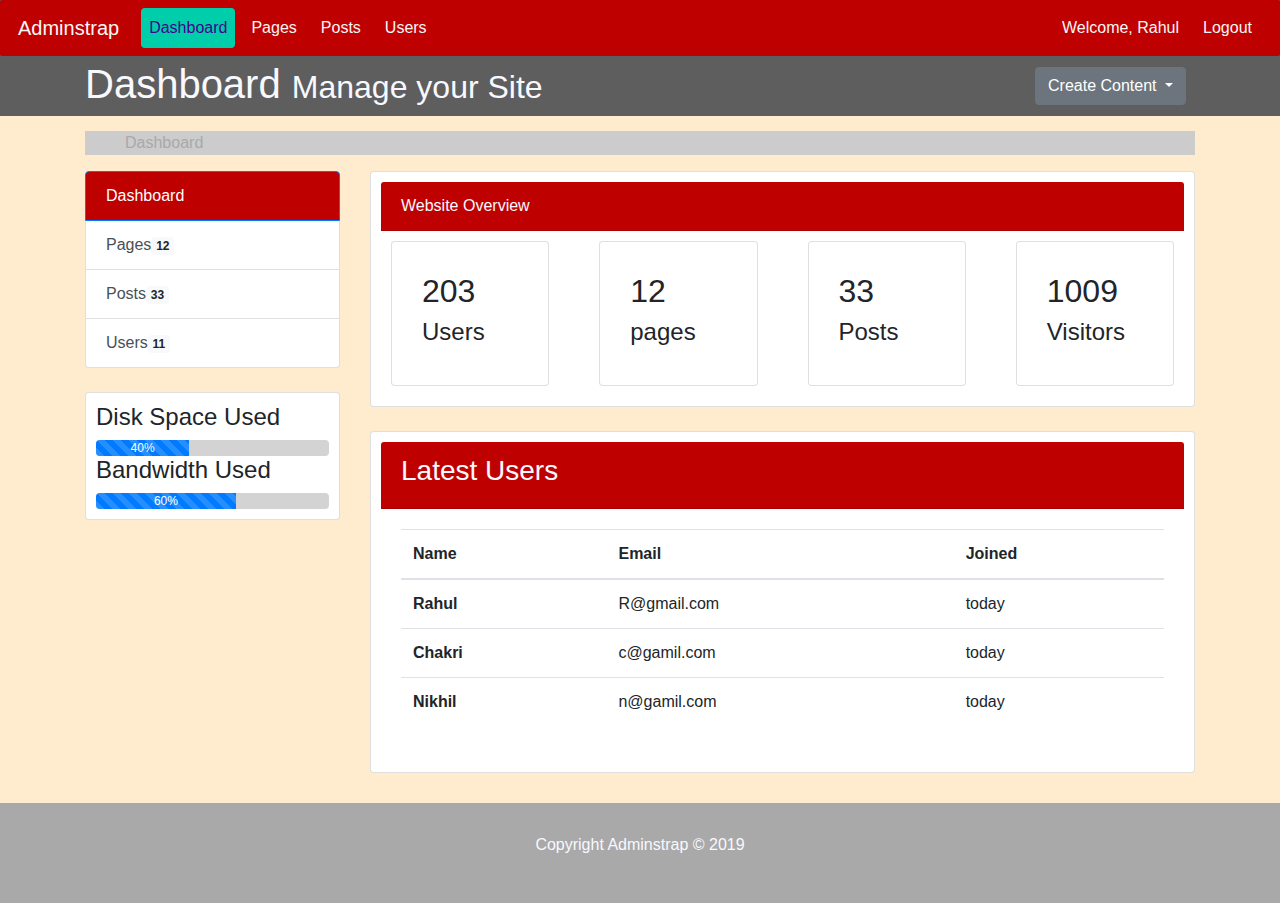
<file: index.html>
<!DOCTYPE html>
<html lang="en">
  <head>
    <meta charset="utf-8" />
    <meta
      name="viewport"
      content="width=device-width, initial-scale=1, shrink-to-fit=no"
    />
    <title>Admin Area | Dashboard</title>

    <style>
      .bd-placeholder-img {
        font-size: 1.125rem;
        text-anchor: middle;
        -webkit-user-select: none;
        -moz-user-select: none;
        -ms-user-select: none;
        user-select: none;
      }

      @media (min-width: 768px) {
        .bd-placeholder-img-lg {
          font-size: 3.5rem;
        }
      }
    </style>
    <!-- Custom styles for this template -->
    <link
      rel="stylesheet"
      href="https://use.fontawesome.com/releases/v5.7.0/css/all.css"
      integrity="sha384-lZN37f5QGtY3VHgisS14W3ExzMWZxybE1SJSEsQp9S+oqd12jhcu+A56Ebc1zFSJ"
      crossorigin="anonymous"
    />
    <link href="css/bootstrap.min.css" rel="stylesheet" />
    <link rel="stylesheet" href="css/style.css" />
    <script src="https://cdn.ckeditor.com/4.13.0/standard/ckeditor.js"></script>
  </head>
  <body>
    <nav class="navbar navbar-expand-md navbar-dark bg-dark fixed-top">
      <a class="navbar-brand" href="#">Adminstrap</a>
      <button
        class="navbar-toggler"
        type="button"
        data-toggle="collapse"
        data-target="#navbarsExampleDefault"
        aria-controls="navbarsExampleDefault"
        aria-expanded="false"
        aria-label="Toggle navigation"
      >
        <span class="navbar-toggler-icon"></span>
      </button>

      <div class="collapse navbar-collapse" id="navbarsExampleDefault">
        <ul class="navbar-nav mr-auto">
          <li class="nav-item active">
            <a class="nav-link" href="index.html"
              >Dashboard <span class="sr-only">(current)</span></a
            >
          </li>
          <li class="nav-item">
            <a class="nav-link" href="pages.html">Pages</a>
          </li>
          <li class="nav-item">
            <a class="nav-link" href="posts.html">Posts</a>
          </li>
          <li class="nav-item">
            <a class="nav-link" href="users.html">Users</a>
          </li>
        </ul>
        <ul class="nav navbar-nav navbar-right">
          <li class="nav-item">
            <a class="nav-link" href="index.html">Welcome, Rahul </a>
          </li>

          <li class="nav-item">
            <a class="nav-link" href="login.html">Logout</a>
          </li>
        </ul>
      </div>
    </nav>

    <header id="header">
      <div class="container">
        <div class="row">
          <div class="col-md-10">
            <h1>
              <span class="fas fa-clipboard" aria-hidden="true"></span>
              Dashboard <small>Manage your Site</small>
            </h1>
          </div>
          <div class="col-md-2">
            <div class="dropdown create">
              <button
                class="btn btn-secondary dropdown-toggle"
                type="button"
                id="dropdownMenuButton"
                data-toggle="dropdown"
                aria-haspopup="true"
                aria-expanded="false"
              >
                Create Content
              </button>
              <div class="dropdown-menu" aria-labelledby="dropdownMenuButton">
                <a
                  class="dropdown-item"
                  type="button"
                  data-toggle="modal"
                  data-target="#addPage"
                  >Add page</a
                >
                <a class="dropdown-item" href="#">Add post</a>
                <a class="dropdown-item" href="#">Add user</a>
              </div>
            </div>
          </div>
        </div>
      </div>
    </header>

    <section id="breadcrump">
      <div class="container">
        <ol class="breadcrump">
          <li class="active">Dashboard</li>
        </ol>
      </div>
    </section>

    <section id="main">
      <div class="container">
        <div class="row">
          <div class="col-md-3">
            <div class="list-group">
              <a
                href="index.html"
                class="list-group-item list-group-item-action active main"
                ><span class="fas fa-clipboard" aria-hidden="true"></span>
                Dashboard
              </a>
              <a href="#" class="list-group-item list-group-item-action"
                ><span class="fas fa-file" aria-hidden="true"></span> Pages<span
                  class="badge badge-light"
                  >12</span
                ></a
              >
              <a href="#" class="list-group-item list-group-item-action">
                <i class="fas fa-pen" aria-hidden="true"></i> Posts<span
                  class="badge badge-light"
                  >33</span
                ></a
              >
              <a href="#" class="list-group-item list-group-item-action"
                ><span class="fas fa-user" aria-hidden="true"></span> Users<span
                  class="badge badge-light"
                  >11</span
                ></a
              >
            </div>
            <br />
            <div class="card">
              <h4>Disk Space Used</h4>
              <div class="progress">
                <div
                  class="progress-bar progress-bar-striped progress-bar-animated"
                  role="progressbar"
                  style="width: 40%;"
                  aria-valuenow="40"
                  aria-valuemin="0"
                  aria-valuemax="100"
                >
                  40%
                </div>
              </div>
              <h4>Bandwidth Used</h4>
              <div class="progress">
                <div
                  class="progress-bar progress-bar-striped progress-bar-animated"
                  role="progressbar"
                  style="width: 60%;"
                  aria-valuenow="60"
                  aria-valuemin="0"
                  aria-valuemax="100"
                >
                  60%
                </div>
              </div>
            </div>
          </div>

          <!-- Website Overview-->
          <div class="col-md-9">
            <div class="card">
              <div class="card-header main-color-bg">Website Overview</div>
              <div class="row">
                <div class="col-md-3">
                  <div class="card dash-box">
                    <div class="card-body">
                      <h2>
                        <span class="fas fa-user" aria-hidden="true">203</span>
                      </h2>
                      <h4>Users</h4>
                    </div>
                  </div>
                </div>
                <div class="col-md-3">
                  <div class="card dash-box">
                    <div class="card-body">
                      <h2>
                        <span class="fas fa-file" aria-hidden="true">12</span>
                      </h2>
                      <h4>pages</h4>
                    </div>
                  </div>
                </div>
                <div class="col-md-3">
                  <div class="card dash-box">
                    <div class="card-body">
                      <h2>
                        <span class="fas fa-pen" aria-hidden="true">33</span>
                      </h2>
                      <h4>Posts</h4>
                    </div>
                  </div>
                </div>
                <div class="col-md-3">
                  <div class="card dash-box">
                    <div class="card-body">
                      <h2>
                        <span class="fas fa-link" aria-hidden="true">1009</span>
                      </h2>
                      <h4>Visitors</h4>
                    </div>
                  </div>
                </div>
              </div>
            </div>
            <br />
            <div class="card">
              <div class="card-header">
                <h3>Latest Users</h3>
              </div>
              <div class="card-body">
                <table class="table table-stripe table-hover">
                  <thead>
                    <tr>
                      <th scope="col">Name</th>
                      <th scope="col">Email</th>
                      <th scope="col">Joined</th>
                    </tr>
                  </thead>
                  <tbody>
                    <tr>
                      <th scope="row">Rahul</th>
                      <td>R@gmail.com</td>
                      <td>today</td>
                    </tr>
                    <tr>
                      <th scope="row">Chakri</th>
                      <td>c@gamil.com</td>
                      <td>today</td>
                    </tr>
                    <tr>
                      <th scope="row">Nikhil</th>
                      <td>n@gamil.com</td>
                      <td>today</td>
                    </tr>
                  </tbody>
                </table>
              </div>
            </div>
            <!-- Website overview -->
          </div>
        </div>
      </div>
    </section>
    <footer id="main-footer">
      <p>Copyright Adminstrap &copy; 2019</p>
    </footer>
    <!--MOdals-->

    <!--Add pages-->
    <div
      class="modal fade"
      id="addPage"
      tabindex="-1"
      role="dialog"
      aria-labelledby="MyModalLabel"
      aria-hidden="true"
    >
      <div class="modal-dialog" role="document">
        <div class="modal-content">
          <form>
            <div class="modal-header">
              <h5 class="modal-title" id="MyModalLabel">Add Page</h5>
              <button
                type="button"
                class="close"
                data-dismiss="modal"
                aria-label="Close"
              >
                <span aria-hidden="true">&times;</span>
              </button>
            </div>
            <div class="modal-body">
              <div class="form-group">
                <label>Page Title</label>
                <input
                  type="text"
                  class="form-control"
                  placeholder="Page Title"
                />
              </div>
              <div class="form-group">
                <label>Page Body</label>
                <textarea
                  name="editor1"
                  class="form-control"
                  placeholder="Page Body"
                ></textarea>
              </div>
              <div class="checkbox">
                <label> <input type="checkbox" /> Published </label>
              </div>
              <div class="form-group">
                <label>Meta tags</label>
                <input
                  type="text"
                  class="form-control"
                  placeholder="Add Some Tags..."
                />
              </div>
              <div class="form-group">
                <label>Meta description</label>
                <input
                  type="text"
                  class="form-control"
                  placeholder="Add Meta
                Description..."
                />
              </div>
            </div>
            <div class="modal-footer">
              <button
                type="button"
                class="btn btn-secondary"
                data-dismiss="modal"
              >
                Close
              </button>
              <button type="submit" class="btn btn-primary">
                Save changes
              </button>
            </div>
          </form>
        </div>
      </div>
    </div>

    <!-- /.container -->
    <script
      src="https://code.jquery.com/jquery-3.3.1.slim.min.js"
      integrity="sha384-q8i/X+965DzO0rT7abK41JStQIAqVgRVzpbzo5smXKp4YfRvH+8abtTE1Pi6jizo"
      crossorigin="anonymous"
    ></script>
    <script src="js/popper.min.js"></script>
    <script src="js/bootstrap.min.js"></script>
    <script>
      CKEDITOR.replace("editor1");
    </script>
  </body>
</html>
</file>
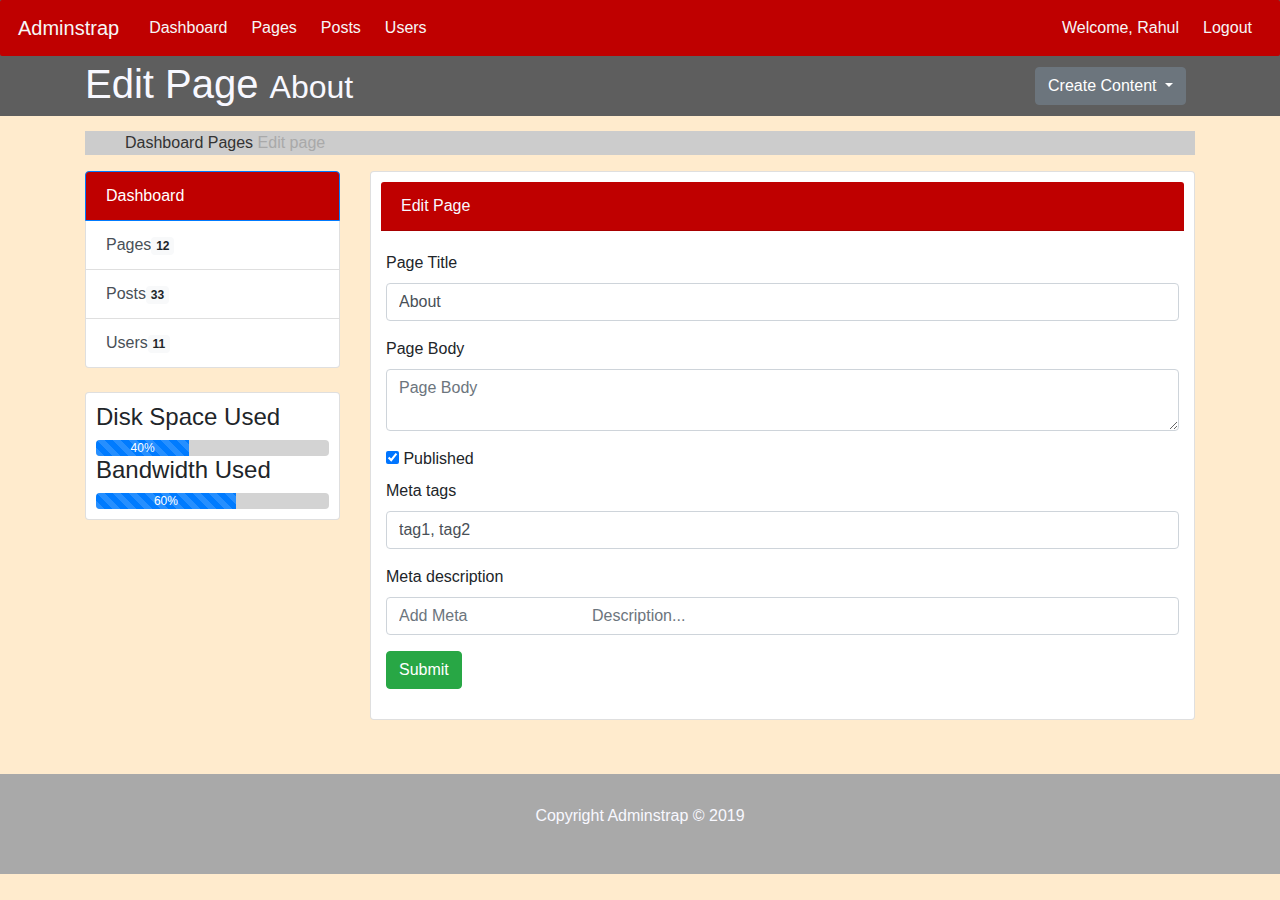
<file: edit.html>
<!DOCTYPE html>
<html lang="en">
  <head>
    <meta charset="utf-8" />
    <meta
      name="viewport"
      content="width=device-width, initial-scale=1, shrink-to-fit=no"
    />
    <title>Admin Area | Edit Page</title>

    <style>
      .bd-placeholder-img {
        font-size: 1.125rem;
        text-anchor: middle;
        -webkit-user-select: none;
        -moz-user-select: none;
        -ms-user-select: none;
        user-select: none;
      }

      @media (min-width: 768px) {
        .bd-placeholder-img-lg {
          font-size: 3.5rem;
        }
      }
    </style>
    <!-- Custom styles for this template -->
    <link
      rel="stylesheet"
      href="https://use.fontawesome.com/releases/v5.7.0/css/all.css"
      integrity="sha384-lZN37f5QGtY3VHgisS14W3ExzMWZxybE1SJSEsQp9S+oqd12jhcu+A56Ebc1zFSJ"
      crossorigin="anonymous"
    />
    <link href="css/bootstrap.min.css" rel="stylesheet" />
    <link rel="stylesheet" href="css/style.css" />
    <script src="https://cdn.ckeditor.com/4.13.0/standard/ckeditor.js"></script>
  </head>
  <body>
    <nav class="navbar navbar-expand-md navbar-dark bg-dark fixed-top">
      <a class="navbar-brand" href="#">Adminstrap</a>
      <button
        class="navbar-toggler"
        type="button"
        data-toggle="collapse"
        data-target="#navbarsExampleDefault"
        aria-controls="navbarsExampleDefault"
        aria-expanded="false"
        aria-label="Toggle navigation"
      >
        <span class="navbar-toggler-icon"></span>
      </button>

      <div class="collapse navbar-collapse" id="navbarsExampleDefault">
        <ul class="navbar-nav mr-auto">
          <li class="nav-item">
            <a class="nav-link" href="index.html"
              >Dashboard <span class="sr-only">(current)</span></a
            >
          </li>
          <li class="nav-item">
            <a class="nav-link" href="pages.html">Pages</a>
          </li>
          <li class="nav-item">
            <a class="nav-link" href="posts.html">Posts</a>
          </li>
          <li class="nav-item">
            <a class="nav-link" href="users.html">Users</a>
          </li>
        </ul>
        <ul class="nav navbar-nav navbar-right">
          <li class="nav-item">
            <a class="nav-link" href="index.html">Welcome, Rahul </a>
          </li>

          <li class="nav-item">
            <a class="nav-link" href="login.html">Logout</a>
          </li>
        </ul>
      </div>
    </nav>

    <header id="header">
      <div class="container">
        <div class="row">
          <div class="col-md-10">
            <h1>
              <span class="fas fa-clipboard" aria-hidden="true"></span>
              Edit Page <small>About</small>
            </h1>
          </div>
          <div class="col-md-2">
            <div class="dropdown create">
              <button
                class="btn btn-secondary dropdown-toggle"
                type="button"
                id="dropdownMenuButton"
                data-toggle="dropdown"
                aria-haspopup="true"
                aria-expanded="false"
              >
                Create Content
              </button>
              <div class="dropdown-menu" aria-labelledby="dropdownMenuButton">
                <a
                  class="dropdown-item"
                  type="button"
                  data-toggle="modal"
                  data-target="#addPage"
                  >Add page</a
                >
                <a class="dropdown-item" href="#">Add post</a>
                <a class="dropdown-item" href="#">Add user</a>
              </div>
            </div>
          </div>
        </div>
      </div>
    </header>

    <section id="breadcrump">
      <div class="container">
        <ol class="breadcrump">
          <li><a href="index.html">Dashboard</a></li>
          <li><a href="pages.html">Pages</a></li>
          <li class="active">Edit page</li>
        </ol>
      </div>
    </section>

    <section id="main">
      <div class="container">
        <div class="row">
          <div class="col-md-3">
            <div class="list-group">
              <a
                href="index.html"
                class="list-group-item list-group-item-action active main"
                ><span class="fas fa-clipboard" aria-hidden="true"></span>
                Dashboard
              </a>
              <a href="#" class="list-group-item list-group-item-action"
                ><span class="fas fa-file" aria-hidden="true"></span> Pages<span
                  class="badge badge-light"
                  >12</span
                ></a
              >
              <a href="#" class="list-group-item list-group-item-action">
                <i class="fas fa-pen" aria-hidden="true"></i> Posts<span
                  class="badge badge-light"
                  >33</span
                ></a
              >
              <a href="#" class="list-group-item list-group-item-action"
                ><span class="fas fa-user" aria-hidden="true"></span> Users<span
                  class="badge badge-light"
                  >11</span
                ></a
              >
            </div>
            <br />
            <div class="card">
              <h4>Disk Space Used</h4>
              <div class="progress">
                <div
                  class="progress-bar progress-bar-striped progress-bar-animated"
                  role="progressbar"
                  style="width: 40%;"
                  aria-valuenow="40"
                  aria-valuemin="0"
                  aria-valuemax="100"
                >
                  40%
                </div>
              </div>
              <h4>Bandwidth Used</h4>
              <div class="progress">
                <div
                  class="progress-bar progress-bar-striped progress-bar-animated"
                  role="progressbar"
                  style="width: 60%;"
                  aria-valuenow="60"
                  aria-valuemin="0"
                  aria-valuemax="100"
                >
                  60%
                </div>
              </div>
            </div>
          </div>

          <!-- Website Overview-->
          <div class="col-md-9">
            <div class="card">
              <div class="card-header main-color-bg">Edit Page</div>
              <div class="row">
                <div class="card-body">
                  <form>
                    <div class="form-group">
                      <label>Page Title</label>
                      <input
                        type="text"
                        class="form-control"
                        placeholder="Page Title"
                        value="About"
                      />
                    </div>
                    <div class="form-group">
                      <label>Page Body</label>
                      <textarea
                        name="editor1"
                        class="form-control"
                        placeholder="Page Body"
                      ></textarea>
                    </div>
                    <div class="checkbox">
                      <label>
                        <input type="checkbox" checked /> Published
                      </label>
                    </div>
                    <div class="form-group">
                      <label>Meta tags</label>
                      <input
                        type="text"
                        class="form-control"
                        placeholder="Add Some Tags..."
                        value="tag1, tag2"
                      />
                    </div>
                    <div class="form-group">
                      <label>Meta description</label>
                      <input
                        type="text"
                        class="form-control"
                        placeholder="Add Meta
                            Description..."
                        value=""
                      />
                    </div>
                    <input
                      type="submit"
                      class="btn btn-success"
                      value="Submit"
                    />
                  </form>
                </div>
              </div>
            </div>

            <br />
            <!-- Website overview -->
          </div>
        </div>
      </div>
    </section>
    <footer id="main-footer">
      <p>Copyright Adminstrap &copy; 2019</p>
    </footer>
    <!--MOdals-->

    <!--Add pages-->
    <div
      class="modal fade"
      id="addPage"
      tabindex="-1"
      role="dialog"
      aria-labelledby="MyModalLabel"
      aria-hidden="true"
    >
      <div class="modal-dialog" role="document">
        <div class="modal-content">
          <form>
            <div class="modal-header">
              <h5 class="modal-title" id="MyModalLabel">Add Page</h5>
              <button
                type="button"
                class="close"
                data-dismiss="modal"
                aria-label="Close"
              >
                <span aria-hidden="true">&times;</span>
              </button>
            </div>
            <div class="modal-body">
              <div class="form-group">
                <label>Page Title></label>
                <input
                  type="text"
                  class="form-control"
                  placeholder="Page Title"
                />
              </div>
              <div class="form-group">
                <label>Page Body</label>
                <textarea
                  name="editor1"
                  class="form-control"
                  placeholder="Page Body"
                ></textarea>
              </div>
              <div class="checkbox">
                <label> <input type="checkbox" /> Published </label>
              </div>
              <div class="form-group">
                <label>Meta tags</label>
                <input
                  type="text"
                  class="form-control"
                  placeholder="Add Some Tags..."
                />
              </div>
              <div class="form-group">
                <label>Meta description</label>
                <input
                  type="text"
                  class="form-control"
                  placeholder="Add Meta
                Description..."
                />
              </div>
            </div>
            <div class="modal-footer">
              <button
                type="button"
                class="btn btn-secondary"
                data-dismiss="modal"
              >
                Close
              </button>
              <button type="submit" class="btn btn-primary">
                Save changes
              </button>
            </div>
          </form>
        </div>
      </div>
    </div>

    <!-- /.container -->
    <script
      src="https://code.jquery.com/jquery-3.3.1.slim.min.js"
      integrity="sha384-q8i/X+965DzO0rT7abK41JStQIAqVgRVzpbzo5smXKp4YfRvH+8abtTE1Pi6jizo"
      crossorigin="anonymous"
    ></script>
    <script src="js/popper.min.js"></script>
    <script src="js/bootstrap.min.js"></script>
    <script>
      CKEDITOR.replace("editor1");
    </script>
  </body>
</html>
</file>
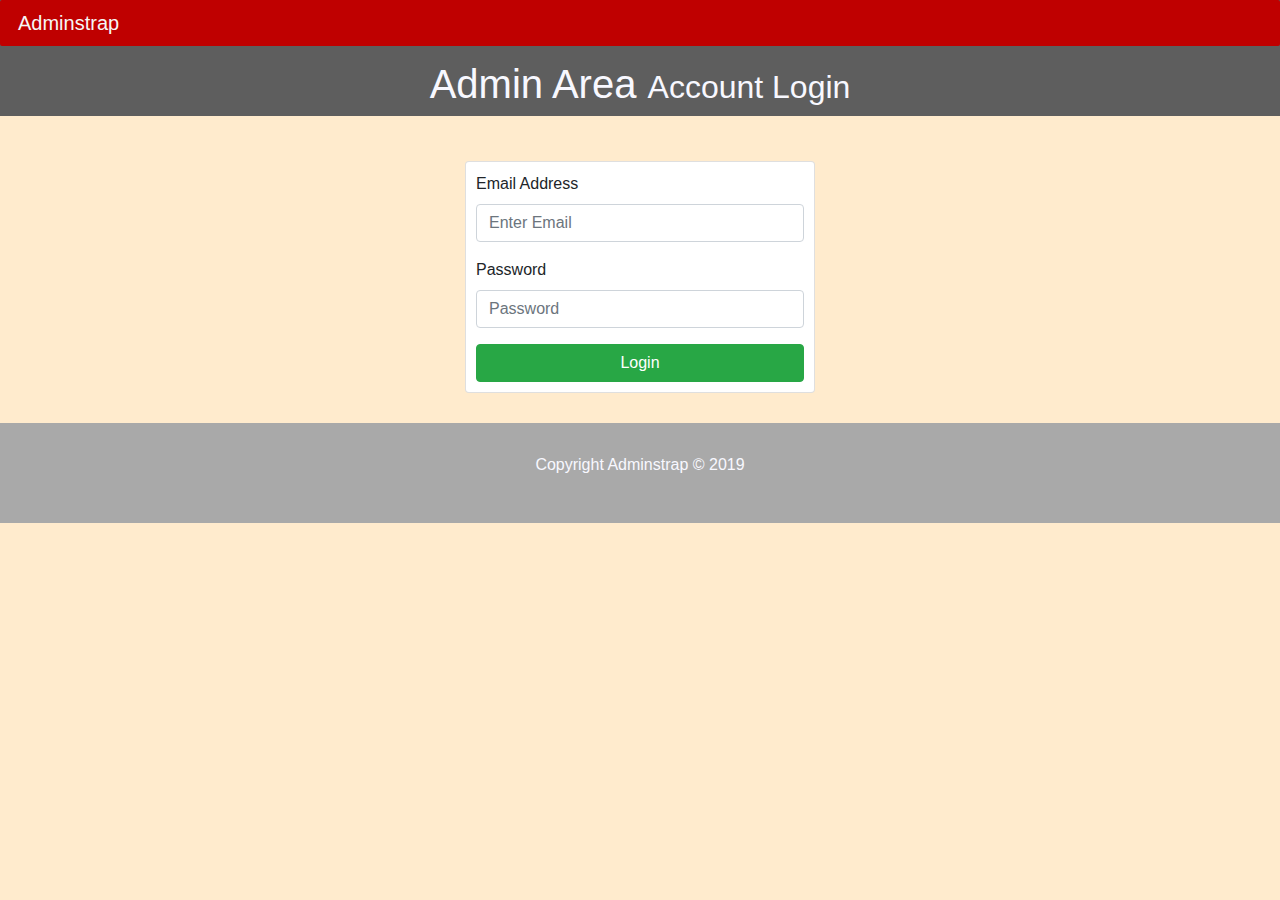
<file: login.html>
<!DOCTYPE html>
<html lang="en">
  <head>
    <meta charset="utf-8" />
    <meta
      name="viewport"
      content="width=device-width, initial-scale=1, shrink-to-fit=no"
    />
    <title>Admin Area | Account Login</title>

    <style>
      .bd-placeholder-img {
        font-size: 1.125rem;
        text-anchor: middle;
        -webkit-user-select: none;
        -moz-user-select: none;
        -ms-user-select: none;
        user-select: none;
      }

      @media (min-width: 768px) {
        .bd-placeholder-img-lg {
          font-size: 3.5rem;
        }
      }
    </style>
    <!-- Custom styles for this template -->
    <link
      rel="stylesheet"
      href="https://use.fontawesome.com/releases/v5.7.0/css/all.css"
      integrity="sha384-lZN37f5QGtY3VHgisS14W3ExzMWZxybE1SJSEsQp9S+oqd12jhcu+A56Ebc1zFSJ"
      crossorigin="anonymous"
    />
    <link href="css/bootstrap.min.css" rel="stylesheet" />
    <link rel="stylesheet" href="css/style.css" />
    <script src="https://cdn.ckeditor.com/4.13.0/standard/ckeditor.js"></script>
  </head>
  <body>
    <nav class="navbar navbar-expand-md navbar-dark bg-dark fixed-top">
      <a class="navbar-brand" href="#">Adminstrap</a>
      <button
        class="navbar-toggler"
        type="button"
        data-toggle="collapse"
        data-target="#navbarsExampleDefault"
        aria-controls="navbarsExampleDefault"
        aria-expanded="false"
        aria-label="Toggle navigation"
      >
        <span class="navbar-toggler-icon"></span>
      </button>

      <div class="collapse navbar-collapse" id="navbarsExampleDefault"></div>
    </nav>

    <header id="header">
      <div class="container">
        <div class="row">
          <div class="col-md-12">
            <h1 class="text-center">Admin Area <small>Account Login</small></h1>
          </div>
        </div>
      </div>
    </header>

    <section id="main">
      <div class="container">
        <div class="row">
          <div class="col-md-4 offset-md-4">
            <form id="login" action="index.html" class="card">
              <div class="form-group">
                <label>Email Address</label>
                <input
                  type="email"
                  class="form-control"
                  placeholder="Enter Email"
                />
              </div>
              <div class="form-group">
                <label>Password</label>
                <input
                  type="password"
                  class="form-control"
                  placeholder="Password"
                />
              </div>
              <button type="submit" class="btn btn-success btn-block">
                Login
              </button>
            </form>
          </div>
        </div>
      </div>
    </section>

    <footer id="main-footer">
      <p>Copyright Adminstrap &copy; 2019</p>
    </footer>
    <!--MOdals-->

    <!--Add pages-->
    <div
      class="modal fade"
      id="addPage"
      tabindex="-1"
      role="dialog"
      aria-labelledby="MyModalLabel"
      aria-hidden="true"
    >
      <div class="modal-dialog" role="document">
        <div class="modal-content">
          <form>
            <div class="modal-header">
              <h5 class="modal-title" id="MyModalLabel">Add Page</h5>
              <button
                type="button"
                class="close"
                data-dismiss="modal"
                aria-label="Close"
              >
                <span aria-hidden="true">&times;</span>
              </button>
            </div>
            <div class="modal-body">
              <div class="form-group">
                <label>Page Title</label>
                <input
                  type="text"
                  class="form-control"
                  placeholder="Page Title"
                />
              </div>
              <div class="form-group">
                <label>Page Body</label>
                <textarea
                  name="editor1"
                  class="form-control"
                  placeholder="Page Body"
                ></textarea>
              </div>
              <div class="checkbox">
                <label> <input type="checkbox" /> Published </label>
              </div>
              <div class="form-group">
                <label>Meta tags</label>
                <input
                  type="text"
                  class="form-control"
                  placeholder="Add Some Tags..."
                />
              </div>
              <div class="form-group">
                <label>Meta description</label>
                <input
                  type="text"
                  class="form-control"
                  placeholder="Add Meta
                Description..."
                />
              </div>
            </div>
            <div class="modal-footer">
              <button
                type="button"
                class="btn btn-secondary"
                data-dismiss="modal"
              >
                Close
              </button>
              <button type="submit" class="btn btn-primary">
                Save changes
              </button>
            </div>
          </form>
        </div>
      </div>
    </div>

    <!-- /.container -->
    <script
      src="https://code.jquery.com/jquery-3.3.1.slim.min.js"
      integrity="sha384-q8i/X+965DzO0rT7abK41JStQIAqVgRVzpbzo5smXKp4YfRvH+8abtTE1Pi6jizo"
      crossorigin="anonymous"
    ></script>
    <script src="js/popper.min.js"></script>
    <script src="js/bootstrap.min.js"></script>
    <script>
      CKEDITOR.replace("editor1");
    </script>
  </body>
</html>
</file>
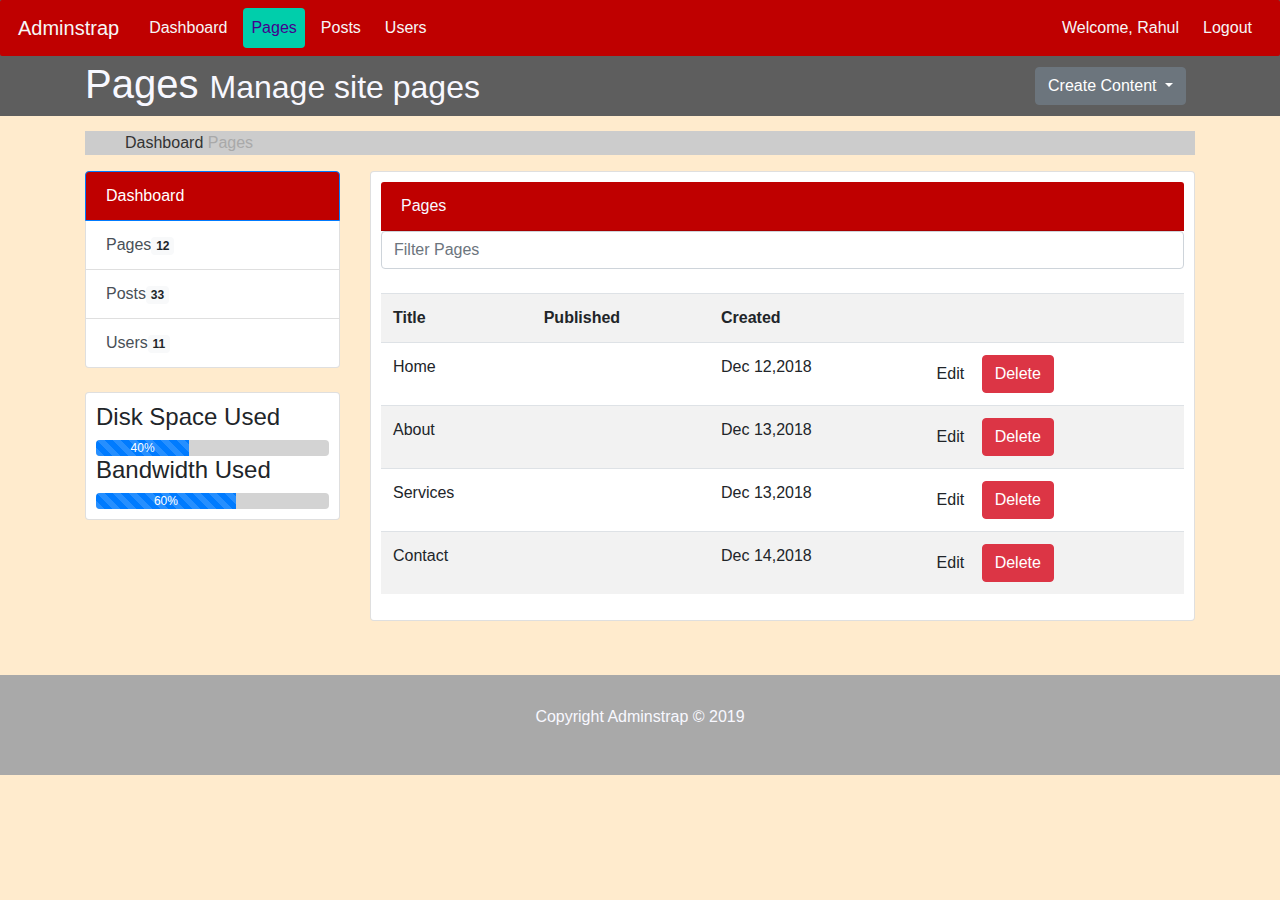
<file: pages.html>
<!DOCTYPE html>
<html lang="en">
  <head>
    <meta charset="utf-8" />
    <meta
      name="viewport"
      content="width=device-width, initial-scale=1, shrink-to-fit=no"
    />
    <title>Admin Area | Pages</title>

    <style>
      .bd-placeholder-img {
        font-size: 1.125rem;
        text-anchor: middle;
        -webkit-user-select: none;
        -moz-user-select: none;
        -ms-user-select: none;
        user-select: none;
      }

      @media (min-width: 768px) {
        .bd-placeholder-img-lg {
          font-size: 3.5rem;
        }
      }
    </style>
    <!-- Custom styles for this template -->
    <link
      rel="stylesheet"
      href="https://use.fontawesome.com/releases/v5.7.0/css/all.css"
      integrity="sha384-lZN37f5QGtY3VHgisS14W3ExzMWZxybE1SJSEsQp9S+oqd12jhcu+A56Ebc1zFSJ"
      crossorigin="anonymous"
    />
    <link href="css/bootstrap.min.css" rel="stylesheet" />
    <link rel="stylesheet" href="css/style.css" />
    <script src="https://cdn.ckeditor.com/4.13.0/standard/ckeditor.js"></script>
  </head>
  <body>
    <nav class="navbar navbar-expand-md navbar-dark bg-dark fixed-top">
      <a class="navbar-brand" href="#">Adminstrap</a>
      <button
        class="navbar-toggler"
        type="button"
        data-toggle="collapse"
        data-target="#navbarsExampleDefault"
        aria-controls="navbarsExampleDefault"
        aria-expanded="false"
        aria-label="Toggle navigation"
      >
        <span class="navbar-toggler-icon"></span>
      </button>

      <div class="collapse navbar-collapse" id="navbarsExampleDefault">
        <ul class="navbar-nav mr-auto">
          <li class="nav-item">
            <a class="nav-link" href="index.html"
              >Dashboard <span class="sr-only">(current)</span></a
            >
          </li>
          <li class="nav-item active">
            <a class="nav-link" href="pages.html">Pages</a>
          </li>
          <li class="nav-item">
            <a class="nav-link" href="posts.html">Posts</a>
          </li>
          <li class="nav-item">
            <a class="nav-link" href="users.html">Users</a>
          </li>
        </ul>
        <ul class="nav navbar-nav navbar-right">
          <li class="nav-item">
            <a class="nav-link" href="index.html">Welcome, Rahul </a>
          </li>

          <li class="nav-item">
            <a class="nav-link" href="login.html">Logout</a>
          </li>
        </ul>
      </div>
    </nav>

    <header id="header">
      <div class="container">
        <div class="row">
          <div class="col-md-10">
            <h1>
              <span class="fas fa-clipboard" aria-hidden="true"></span>
              Pages <small>Manage site pages</small>
            </h1>
          </div>
          <div class="col-md-2">
            <div class="dropdown create">
              <button
                class="btn btn-secondary dropdown-toggle"
                type="button"
                id="dropdownMenuButton"
                data-toggle="dropdown"
                aria-haspopup="true"
                aria-expanded="false"
              >
                Create Content
              </button>
              <div class="dropdown-menu" aria-labelledby="dropdownMenuButton">
                <a
                  class="dropdown-item"
                  type="button"
                  data-toggle="modal"
                  data-target="#addPage"
                  >Add page</a
                >
                <a class="dropdown-item" href="#">Add post</a>
                <a class="dropdown-item" href="#">Add user</a>
              </div>
            </div>
          </div>
        </div>
      </div>
    </header>

    <section id="breadcrump">
      <div class="container">
        <ol class="breadcrump">
          <li><a href="index.html">Dashboard</a></li>
          <li class="active">Pages</li>
        </ol>
      </div>
    </section>

    <section id="main">
      <div class="container">
        <div class="row">
          <div class="col-md-3">
            <div class="list-group">
              <a
                href="index.html"
                class="list-group-item list-group-item-action active main"
                ><span class="fas fa-clipboard" aria-hidden="true"></span>
                Dashboard
              </a>
              <a href="#" class="list-group-item list-group-item-action"
                ><span class="fas fa-file" aria-hidden="true"></span> Pages<span
                  class="badge badge-light"
                  >12</span
                ></a
              >
              <a href="#" class="list-group-item list-group-item-action">
                <i class="fas fa-pen" aria-hidden="true"></i> Posts<span
                  class="badge badge-light"
                  >33</span
                ></a
              >
              <a href="#" class="list-group-item list-group-item-action"
                ><span class="fas fa-user" aria-hidden="true"></span> Users<span
                  class="badge badge-light"
                  >11</span
                ></a
              >
            </div>
            <br />
            <div class="card">
              <h4>Disk Space Used</h4>
              <div class="progress">
                <div
                  class="progress-bar progress-bar-striped progress-bar-animated"
                  role="progressbar"
                  style="width: 40%;"
                  aria-valuenow="40"
                  aria-valuemin="0"
                  aria-valuemax="100"
                >
                  40%
                </div>
              </div>
              <h4>Bandwidth Used</h4>
              <div class="progress">
                <div
                  class="progress-bar progress-bar-striped progress-bar-animated"
                  role="progressbar"
                  style="width: 60%;"
                  aria-valuenow="60"
                  aria-valuemin="0"
                  aria-valuemax="100"
                >
                  60%
                </div>
              </div>
            </div>
          </div>

          <!-- Website Overview-->
          <div class="col-md-9">
            <div class="card">
              <div class="card-header main-color-bg">Pages</div>
              <div class="row">
                <div class="col-md-12">
                  <input
                    class="form-control"
                    type="text"
                    placeholder="Filter Pages"
                  />
                </div>
              </div>
              <br />
              <table class="table table-striped table-hover">
                <tr>
                  <th>Title</th>
                  <th>Published</th>
                  <th>Created</th>
                  <th></th>
                </tr>
                <tr>
                  <td>Home</td>
                  <td><span class="fas fa-check" aria-hidden="true"></span></td>
                  <td>Dec 12,2018</td>
                  <td>
                    <a class="btn btn-default" href="edit.html" target="_blank"
                      >Edit</a
                    >
                    <a class="btn btn-danger" href="#">Delete</a>
                  </td>
                </tr>
                <tr>
                  <td>About</td>
                  <td><span class="fas fa-check" aria-hidden="true"></span></td>
                  <td>Dec 13,2018</td>
                  <td>
                    <a class="btn btn-default" href="edit.html" target="_blank"
                      >Edit</a
                    >
                    <a class="btn btn-danger" href="#">Delete</a>
                  </td>
                </tr>
                <tr>
                  <td>Services</td>
                  <td><span class="fas fa-times" aria-hidden="true"></span></td>
                  <td>Dec 13,2018</td>
                  <td>
                    <a class="btn btn-default" href="edit.html" target="_blank"
                      >Edit</a
                    >
                    <a class="btn btn-danger" href="#">Delete</a>
                  </td>
                </tr>
                <tr>
                  <td>Contact</td>
                  <td><span class="fas fa-check" aria-hidden="true"></span></td>
                  <td>Dec 14,2018</td>
                  <td>
                    <a class="btn btn-default" href="edit.html" target="_blank"
                      >Edit</a
                    >
                    <a class="btn btn-danger" href="#">Delete</a>
                  </td>
                </tr>
              </table>
            </div>

            <br />
            <!-- Website overview -->
          </div>
        </div>
      </div>
    </section>
    <footer id="main-footer">
      <p>Copyright Adminstrap &copy; 2019</p>
    </footer>
    <!--MOdals-->

    <!--Add pages-->
    <div
      class="modal fade"
      id="addPage"
      tabindex="-1"
      role="dialog"
      aria-labelledby="MyModalLabel"
      aria-hidden="true"
    >
      <div class="modal-dialog" role="document">
        <div class="modal-content">
          <form>
            <div class="modal-header">
              <h5 class="modal-title" id="MyModalLabel">Add Page</h5>
              <button
                type="button"
                class="close"
                data-dismiss="modal"
                aria-label="Close"
              >
                <span aria-hidden="true">&times;</span>
              </button>
            </div>
            <div class="modal-body">
              <div class="form-group">
                <label>Page Title></label>
                <input
                  type="text"
                  class="form-control"
                  placeholder="Page Title"
                />
              </div>
              <div class="form-group">
                <label>Page Body</label>
                <textarea
                  name="editor1"
                  class="form-control"
                  placeholder="Page Body"
                ></textarea>
              </div>
              <div class="checkbox">
                <label> <input type="checkbox" /> Published </label>
              </div>
              <div class="form-group">
                <label>Meta tags</label>
                <input
                  type="text"
                  class="form-control"
                  placeholder="Add Some Tags..."
                />
              </div>
              <div class="form-group">
                <label>Meta description</label>
                <input
                  type="text"
                  class="form-control"
                  placeholder="Add Meta
                Description..."
                />
              </div>
            </div>
            <div class="modal-footer">
              <button
                type="button"
                class="btn btn-secondary"
                data-dismiss="modal"
              >
                Close
              </button>
              <button type="submit" class="btn btn-primary">
                Save changes
              </button>
            </div>
          </form>
        </div>
      </div>
    </div>

    <!-- /.container -->
    <script
      src="https://code.jquery.com/jquery-3.3.1.slim.min.js"
      integrity="sha384-q8i/X+965DzO0rT7abK41JStQIAqVgRVzpbzo5smXKp4YfRvH+8abtTE1Pi6jizo"
      crossorigin="anonymous"
    ></script>
    <script src="js/popper.min.js"></script>
    <script src="js/bootstrap.min.js"></script>
    <script>
      CKEDITOR.replace("editor1");
    </script>
  </body>
</html>
</file>
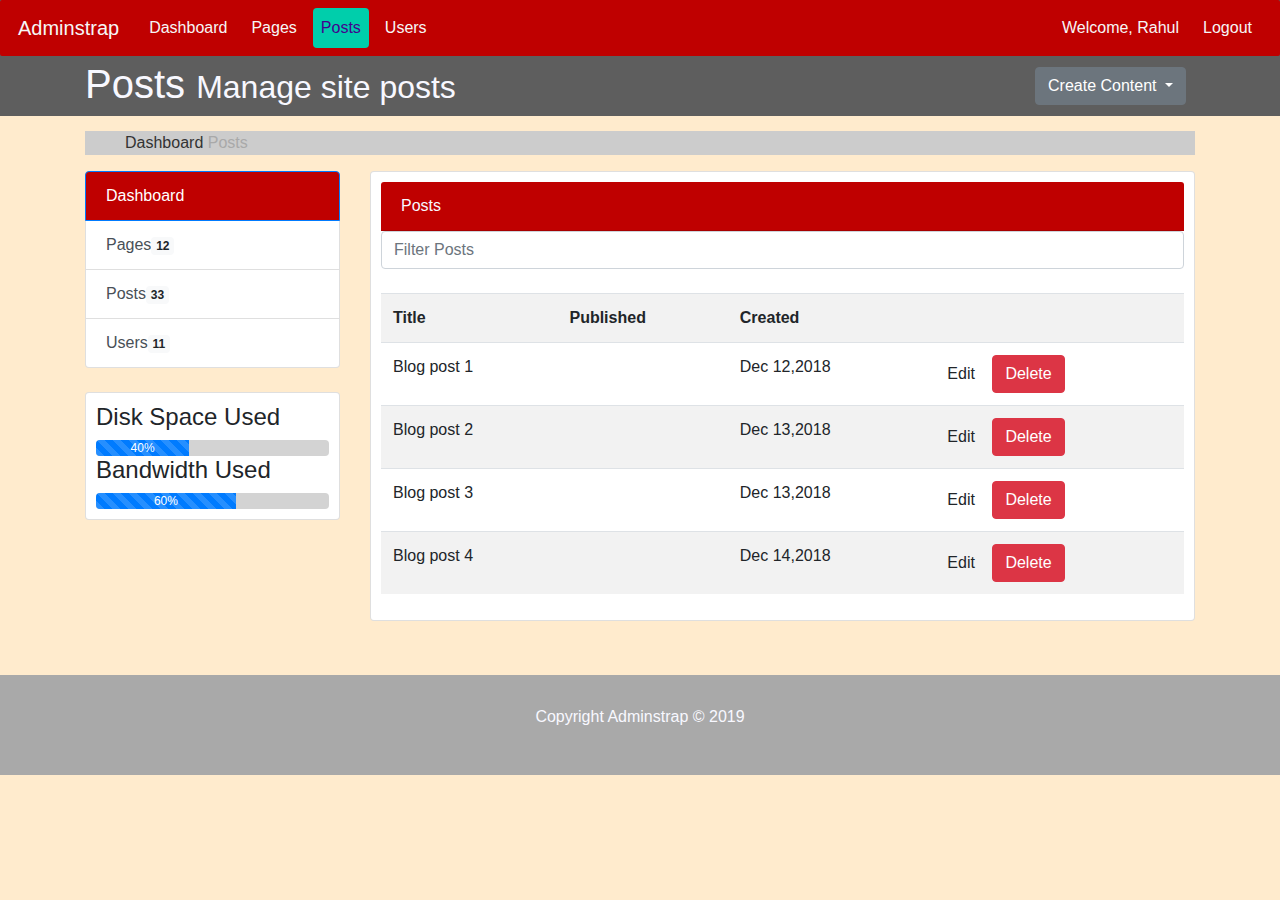
<file: posts.html>
<!DOCTYPE html>
<html lang="en">
  <head>
    <meta charset="utf-8" />
    <meta
      name="viewport"
      content="width=device-width, initial-scale=1, shrink-to-fit=no"
    />
    <title>Admin Area | Posts</title>

    <style>
      .bd-placeholder-img {
        font-size: 1.125rem;
        text-anchor: middle;
        -webkit-user-select: none;
        -moz-user-select: none;
        -ms-user-select: none;
        user-select: none;
      }

      @media (min-width: 768px) {
        .bd-placeholder-img-lg {
          font-size: 3.5rem;
        }
      }
    </style>
    <!-- Custom styles for this template -->
    <link
      rel="stylesheet"
      href="https://use.fontawesome.com/releases/v5.7.0/css/all.css"
      integrity="sha384-lZN37f5QGtY3VHgisS14W3ExzMWZxybE1SJSEsQp9S+oqd12jhcu+A56Ebc1zFSJ"
      crossorigin="anonymous"
    />
    <link href="css/bootstrap.min.css" rel="stylesheet" />
    <link rel="stylesheet" href="css/style.css" />
    <script src="https://cdn.ckeditor.com/4.13.0/standard/ckeditor.js"></script>
  </head>
  <body>
    <nav class="navbar navbar-expand-md navbar-dark bg-dark fixed-top">
      <a class="navbar-brand" href="#">Adminstrap</a>
      <button
        class="navbar-toggler"
        type="button"
        data-toggle="collapse"
        data-target="#navbarsExampleDefault"
        aria-controls="navbarsExampleDefault"
        aria-expanded="false"
        aria-label="Toggle navigation"
      >
        <span class="navbar-toggler-icon"></span>
      </button>

      <div class="collapse navbar-collapse" id="navbarsExampleDefault">
        <ul class="navbar-nav mr-auto">
          <li class="nav-item">
            <a class="nav-link" href="index.html"
              >Dashboard <span class="sr-only">(current)</span></a
            >
          </li>
          <li class="nav-item">
            <a class="nav-link" href="pages.html">Pages</a>
          </li>
          <li class="nav-item active">
            <a class="nav-link" href="posts.html">Posts</a>
          </li>
          <li class="nav-item">
            <a class="nav-link" href="users.html">Users</a>
          </li>
        </ul>
        <ul class="nav navbar-nav navbar-right">
          <li class="nav-item">
            <a class="nav-link" href="index.html">Welcome, Rahul </a>
          </li>

          <li class="nav-item">
            <a class="nav-link" href="login.html">Logout</a>
          </li>
        </ul>
      </div>
    </nav>

    <header id="header">
      <div class="container">
        <div class="row">
          <div class="col-md-10">
            <h1>
              <span class="fas fa-clipboard" aria-hidden="true"></span>
              Posts <small>Manage site posts</small>
            </h1>
          </div>
          <div class="col-md-2">
            <div class="dropdown create">
              <button
                class="btn btn-secondary dropdown-toggle"
                type="button"
                id="dropdownMenuButton"
                data-toggle="dropdown"
                aria-haspopup="true"
                aria-expanded="false"
              >
                Create Content
              </button>
              <div class="dropdown-menu" aria-labelledby="dropdownMenuButton">
                <a
                  class="dropdown-item"
                  type="button"
                  data-toggle="modal"
                  data-target="#addPage"
                  >Add page</a
                >
                <a class="dropdown-item" href="#">Add post</a>
                <a class="dropdown-item" href="#">Add user</a>
              </div>
            </div>
          </div>
        </div>
      </div>
    </header>

    <section id="breadcrump">
      <div class="container">
        <ol class="breadcrump">
          <li><a href="index.html">Dashboard</a></li>
          <li class="active">Posts</li>
        </ol>
      </div>
    </section>

    <section id="main">
      <div class="container">
        <div class="row">
          <div class="col-md-3">
            <div class="list-group">
              <a
                href="index.html"
                class="list-group-item list-group-item-action active main"
                ><span class="fas fa-clipboard" aria-hidden="true"></span>
                Dashboard
              </a>
              <a href="#" class="list-group-item list-group-item-action"
                ><span class="fas fa-file" aria-hidden="true"></span> Pages<span
                  class="badge badge-light"
                  >12</span
                ></a
              >
              <a href="#" class="list-group-item list-group-item-action">
                <i class="fas fa-pen" aria-hidden="true"></i> Posts<span
                  class="badge badge-light"
                  >33</span
                ></a
              >
              <a href="#" class="list-group-item list-group-item-action"
                ><span class="fas fa-user" aria-hidden="true"></span> Users<span
                  class="badge badge-light"
                  >11</span
                ></a
              >
            </div>
            <br />
            <div class="card">
              <h4>Disk Space Used</h4>
              <div class="progress">
                <div
                  class="progress-bar progress-bar-striped progress-bar-animated"
                  role="progressbar"
                  style="width: 40%;"
                  aria-valuenow="40"
                  aria-valuemin="0"
                  aria-valuemax="100"
                >
                  40%
                </div>
              </div>
              <h4>Bandwidth Used</h4>
              <div class="progress">
                <div
                  class="progress-bar progress-bar-striped progress-bar-animated"
                  role="progressbar"
                  style="width: 60%;"
                  aria-valuenow="60"
                  aria-valuemin="0"
                  aria-valuemax="100"
                >
                  60%
                </div>
              </div>
            </div>
          </div>

          <!-- Website Overview-->
          <div class="col-md-9">
            <div class="card">
              <div class="card-header main-color-bg">Posts</div>
              <div class="row">
                <div class="col-md-12">
                  <input
                    class="form-control"
                    type="text"
                    placeholder="Filter Posts"
                  />
                </div>
              </div>
              <br />
              <table class="table table-striped table-hover">
                <tr>
                  <th>Title</th>
                  <th>Published</th>
                  <th>Created</th>
                  <th></th>
                </tr>
                <tr>
                  <td>Blog post 1</td>
                  <td><span class="fas fa-check" aria-hidden="true"></span></td>
                  <td>Dec 12,2018</td>
                  <td>
                    <a class="btn btn-default" href="edit.html" target="_blank"
                      >Edit</a
                    >
                    <a class="btn btn-danger" href="#">Delete</a>
                  </td>
                </tr>
                <tr>
                  <td>Blog post 2</td>
                  <td><span class="fas fa-check" aria-hidden="true"></span></td>
                  <td>Dec 13,2018</td>
                  <td>
                    <a class="btn btn-default" href="edit.html" target="_blank"
                      >Edit</a
                    >
                    <a class="btn btn-danger" href="#">Delete</a>
                  </td>
                </tr>
                <tr>
                  <td>Blog post 3</td>
                  <td><span class="fas fa-times" aria-hidden="true"></span></td>
                  <td>Dec 13,2018</td>
                  <td>
                    <a class="btn btn-default" href="edit.html" target="_blank"
                      >Edit</a
                    >
                    <a class="btn btn-danger" href="#">Delete</a>
                  </td>
                </tr>
                <tr>
                  <td>Blog post 4</td>
                  <td><span class="fas fa-check" aria-hidden="true"></span></td>
                  <td>Dec 14,2018</td>
                  <td>
                    <a class="btn btn-default" href="edit.html" target="_blank"
                      >Edit</a
                    >
                    <a class="btn btn-danger" href="#">Delete</a>
                  </td>
                </tr>
              </table>
            </div>

            <br />
            <!-- Website overview -->
          </div>
        </div>
      </div>
    </section>
    <footer id="main-footer">
      <p>Copyright Adminstrap &copy; 2019</p>
    </footer>
    <!--MOdals-->

    <!--Add pages-->
    <div
      class="modal fade"
      id="addPage"
      tabindex="-1"
      role="dialog"
      aria-labelledby="MyModalLabel"
      aria-hidden="true"
    >
      <div class="modal-dialog" role="document">
        <div class="modal-content">
          <form>
            <div class="modal-header">
              <h5 class="modal-title" id="MyModalLabel">Add Page</h5>
              <button
                type="button"
                class="close"
                data-dismiss="modal"
                aria-label="Close"
              >
                <span aria-hidden="true">&times;</span>
              </button>
            </div>
            <div class="modal-body">
              <div class="form-group">
                <label>Page Title></label>
                <input
                  type="text"
                  class="form-control"
                  placeholder="Page Title"
                />
              </div>
              <div class="form-group">
                <label>Page Body</label>
                <textarea
                  name="editor1"
                  class="form-control"
                  placeholder="Page Body"
                ></textarea>
              </div>
              <div class="checkbox">
                <label> <input type="checkbox" /> Published </label>
              </div>
              <div class="form-group">
                <label>Meta tags</label>
                <input
                  type="text"
                  class="form-control"
                  placeholder="Add Some Tags..."
                />
              </div>
              <div class="form-group">
                <label>Meta description</label>
                <input
                  type="text"
                  class="form-control"
                  placeholder="Add Meta
                Description..."
                />
              </div>
            </div>
            <div class="modal-footer">
              <button
                type="button"
                class="btn btn-secondary"
                data-dismiss="modal"
              >
                Close
              </button>
              <button type="submit" class="btn btn-primary">
                Save changes
              </button>
            </div>
          </form>
        </div>
      </div>
    </div>

    <!-- /.container -->
    <script
      src="https://code.jquery.com/jquery-3.3.1.slim.min.js"
      integrity="sha384-q8i/X+965DzO0rT7abK41JStQIAqVgRVzpbzo5smXKp4YfRvH+8abtTE1Pi6jizo"
      crossorigin="anonymous"
    ></script>
    <script src="js/popper.min.js"></script>
    <script src="js/bootstrap.min.js"></script>
    <script>
      CKEDITOR.replace("editor1");
    </script>
  </body>
</html>
</file>
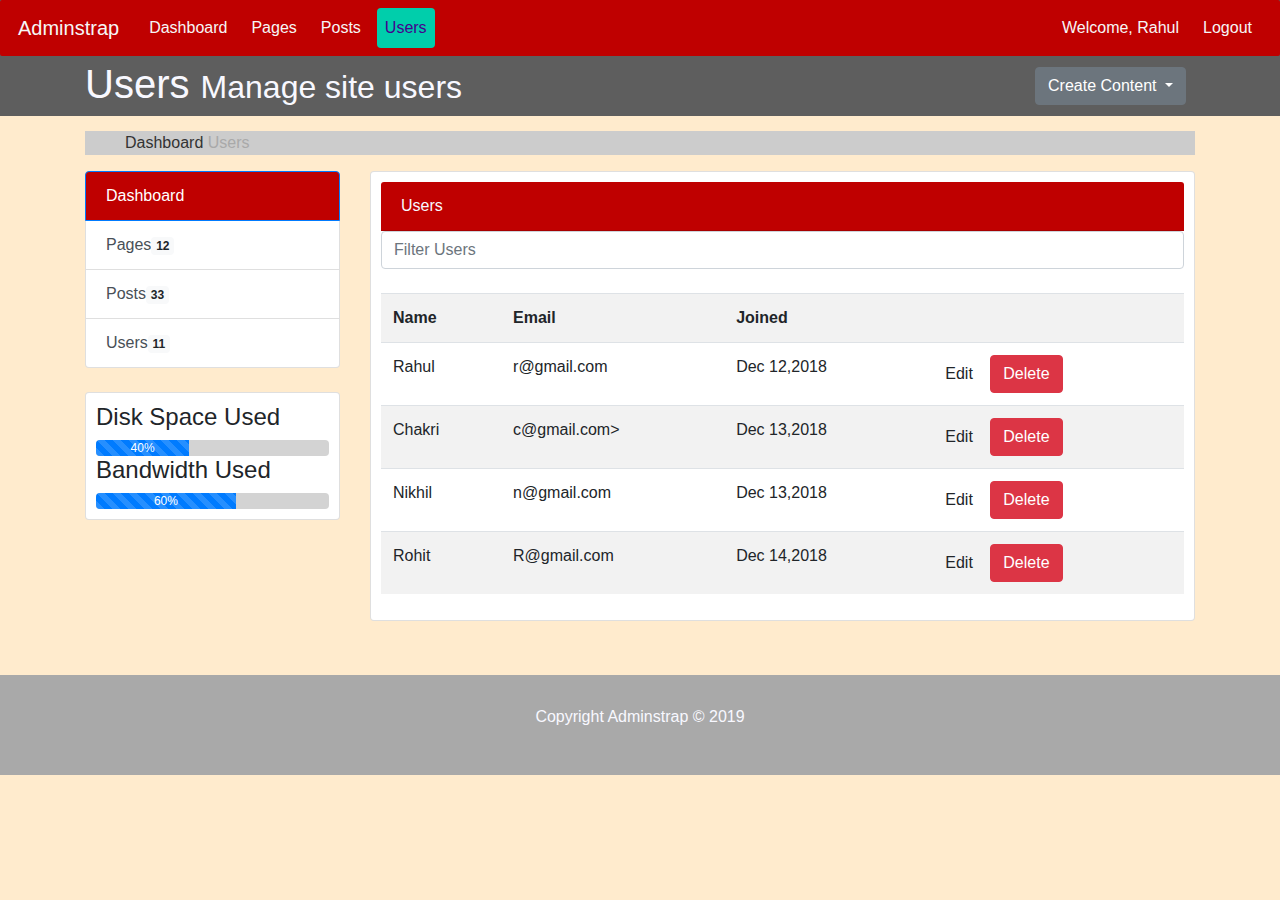
<file: users.html>
<!DOCTYPE html>
<html lang="en">
  <head>
    <meta charset="utf-8" />
    <meta
      name="viewport"
      content="width=device-width, initial-scale=1, shrink-to-fit=no"
    />
    <title>Admin Area | Users</title>

    <style>
      .bd-placeholder-img {
        font-size: 1.125rem;
        text-anchor: middle;
        -webkit-user-select: none;
        -moz-user-select: none;
        -ms-user-select: none;
        user-select: none;
      }

      @media (min-width: 768px) {
        .bd-placeholder-img-lg {
          font-size: 3.5rem;
        }
      }
    </style>
    <!-- Custom styles for this template -->
    <link
      rel="stylesheet"
      href="https://use.fontawesome.com/releases/v5.7.0/css/all.css"
      integrity="sha384-lZN37f5QGtY3VHgisS14W3ExzMWZxybE1SJSEsQp9S+oqd12jhcu+A56Ebc1zFSJ"
      crossorigin="anonymous"
    />
    <link href="css/bootstrap.min.css" rel="stylesheet" />
    <link rel="stylesheet" href="css/style.css" />
    <script src="https://cdn.ckeditor.com/4.13.0/standard/ckeditor.js"></script>
  </head>
  <body>
    <nav class="navbar navbar-expand-md navbar-dark bg-dark fixed-top">
      <a class="navbar-brand" href="#">Adminstrap</a>
      <button
        class="navbar-toggler"
        type="button"
        data-toggle="collapse"
        data-target="#navbarsExampleDefault"
        aria-controls="navbarsExampleDefault"
        aria-expanded="false"
        aria-label="Toggle navigation"
      >
        <span class="navbar-toggler-icon"></span>
      </button>

      <div class="collapse navbar-collapse" id="navbarsExampleDefault">
        <ul class="navbar-nav mr-auto">
          <li class="nav-item">
            <a class="nav-link" href="index.html"
              >Dashboard <span class="sr-only">(current)</span></a
            >
          </li>
          <li class="nav-item">
            <a class="nav-link" href="pages.html">Pages</a>
          </li>
          <li class="nav-item">
            <a class="nav-link" href="posts.html">Posts</a>
          </li>
          <li class="nav-item active">
            <a class="nav-link" href="users.html">Users</a>
          </li>
        </ul>
        <ul class="nav navbar-nav navbar-right">
          <li class="nav-item">
            <a class="nav-link" href="index.html">Welcome, Rahul </a>
          </li>

          <li class="nav-item">
            <a class="nav-link" href="login.html">Logout</a>
          </li>
        </ul>
      </div>
    </nav>

    <header id="header">
      <div class="container">
        <div class="row">
          <div class="col-md-10">
            <h1>
              <span class="fas fa-clipboard" aria-hidden="true"></span>
              Users <small>Manage site users</small>
            </h1>
          </div>
          <div class="col-md-2">
            <div class="dropdown create">
              <button
                class="btn btn-secondary dropdown-toggle"
                type="button"
                id="dropdownMenuButton"
                data-toggle="dropdown"
                aria-haspopup="true"
                aria-expanded="false"
              >
                Create Content
              </button>
              <div class="dropdown-menu" aria-labelledby="dropdownMenuButton">
                <a
                  class="dropdown-item"
                  type="button"
                  data-toggle="modal"
                  data-target="#addPage"
                  >Add page</a
                >
                <a class="dropdown-item" href="#">Add post</a>
                <a class="dropdown-item" href="#">Add user</a>
              </div>
            </div>
          </div>
        </div>
      </div>
    </header>

    <section id="breadcrump">
      <div class="container">
        <ol class="breadcrump">
          <li><a href="index.html">Dashboard</a></li>
          <li class="active">Users</li>
        </ol>
      </div>
    </section>

    <section id="main">
      <div class="container">
        <div class="row">
          <div class="col-md-3">
            <div class="list-group">
              <a
                href="index.html"
                class="list-group-item list-group-item-action active main"
                ><span class="fas fa-clipboard" aria-hidden="true"></span>
                Dashboard
              </a>
              <a href="#" class="list-group-item list-group-item-action"
                ><span class="fas fa-file" aria-hidden="true"></span> Pages<span
                  class="badge badge-light"
                  >12</span
                ></a
              >
              <a href="#" class="list-group-item list-group-item-action">
                <i class="fas fa-pen" aria-hidden="true"></i> Posts<span
                  class="badge badge-light"
                  >33</span
                ></a
              >
              <a href="#" class="list-group-item list-group-item-action"
                ><span class="fas fa-user" aria-hidden="true"></span> Users<span
                  class="badge badge-light"
                  >11</span
                ></a
              >
            </div>
            <br />
            <div class="card">
              <h4>Disk Space Used</h4>
              <div class="progress">
                <div
                  class="progress-bar progress-bar-striped progress-bar-animated"
                  role="progressbar"
                  style="width: 40%;"
                  aria-valuenow="40"
                  aria-valuemin="0"
                  aria-valuemax="100"
                >
                  40%
                </div>
              </div>
              <h4>Bandwidth Used</h4>
              <div class="progress">
                <div
                  class="progress-bar progress-bar-striped progress-bar-animated"
                  role="progressbar"
                  style="width: 60%;"
                  aria-valuenow="60"
                  aria-valuemin="0"
                  aria-valuemax="100"
                >
                  60%
                </div>
              </div>
            </div>
          </div>

          <!-- Website Overview-->
          <div class="col-md-9">
            <div class="card">
              <div class="card-header main-color-bg">Users</div>
              <div class="row">
                <div class="col-md-12">
                  <input
                    class="form-control"
                    type="text"
                    placeholder="Filter Users"
                  />
                </div>
              </div>
              <br />
              <table class="table table-striped table-hover">
                <tr>
                  <th>Name</th>
                  <th>Email</th>
                  <th>Joined</th>
                  <th></th>
                </tr>
                <tr>
                  <td>Rahul</td>
                  <td>r@gmail.com</td>
                  <td>Dec 12,2018</td>
                  <td>
                    <a class="btn btn-default" href="edit.html" target="_blank"
                      >Edit</a
                    >
                    <a class="btn btn-danger" href="#">Delete</a>
                  </td>
                </tr>
                <tr>
                  <td>Chakri</td>
                  <td>c@gmail.com></td>
                  <td>Dec 13,2018</td>
                  <td>
                    <a class="btn btn-default" href="edit.html" target="_blank"
                      >Edit</a
                    >
                    <a class="btn btn-danger" href="#">Delete</a>
                  </td>
                </tr>
                <tr>
                  <td>Nikhil</td>
                  <td>n@gmail.com</td>
                  <td>Dec 13,2018</td>
                  <td>
                    <a class="btn btn-default" href="edit.html" target="_blank"
                      >Edit</a
                    >
                    <a class="btn btn-danger" href="#">Delete</a>
                  </td>
                </tr>
                <tr>
                  <td>Rohit</td>
                  <td>R@gmail.com</td>
                  <td>Dec 14,2018</td>
                  <td>
                    <a class="btn btn-default" href="edit.html" target="_blank"
                      >Edit</a
                    >
                    <a class="btn btn-danger" href="#">Delete</a>
                  </td>
                </tr>
              </table>
            </div>

            <br />
            <!-- Website overview -->
          </div>
        </div>
      </div>
    </section>
    <footer id="main-footer">
      <p>Copyright Adminstrap &copy; 2019</p>
    </footer>
    <!--MOdals-->

    <!--Add pages-->
    <div
      class="modal fade"
      id="addPage"
      tabindex="-1"
      role="dialog"
      aria-labelledby="MyModalLabel"
      aria-hidden="true"
    >
      <div class="modal-dialog" role="document">
        <div class="modal-content">
          <form>
            <div class="modal-header">
              <h5 class="modal-title" id="MyModalLabel">Add Page</h5>
              <button
                type="button"
                class="close"
                data-dismiss="modal"
                aria-label="Close"
              >
                <span aria-hidden="true">&times;</span>
              </button>
            </div>
            <div class="modal-body">
              <div class="form-group">
                <label>Page Title></label>
                <input
                  type="text"
                  class="form-control"
                  placeholder="Page Title"
                />
              </div>
              <div class="form-group">
                <label>Page Body</label>
                <textarea
                  name="editor1"
                  class="form-control"
                  placeholder="Page Body"
                ></textarea>
              </div>
              <div class="checkbox">
                <label> <input type="checkbox" /> Published </label>
              </div>
              <div class="form-group">
                <label>Meta tags</label>
                <input
                  type="text"
                  class="form-control"
                  placeholder="Add Some Tags..."
                />
              </div>
              <div class="form-group">
                <label>Meta description</label>
                <input
                  type="text"
                  class="form-control"
                  placeholder="Add Meta
                Description..."
                />
              </div>
            </div>
            <div class="modal-footer">
              <button
                type="button"
                class="btn btn-secondary"
                data-dismiss="modal"
              >
                Close
              </button>
              <button type="submit" class="btn btn-primary">
                Save changes
              </button>
            </div>
          </form>
        </div>
      </div>
    </div>

    <!-- /.container -->
    <script
      src="https://code.jquery.com/jquery-3.3.1.slim.min.js"
      integrity="sha384-q8i/X+965DzO0rT7abK41JStQIAqVgRVzpbzo5smXKp4YfRvH+8abtTE1Pi6jizo"
      crossorigin="anonymous"
    ></script>
    <script src="js/popper.min.js"></script>
    <script src="js/bootstrap.min.js"></script>
    <script>
      CKEDITOR.replace("editor1");
    </script>
  </body>
</html>
</file>
<file: css/style.css>
body {
  background-color: blanchedalmond;
}

.navbar {
  background-color: darkred;
  border-radius: 2px;
}

.navbar-brand {
  border-radius: 4px;
  padding: 0 2px;
}

.navbar {
  background-color: #bf0000 !important;
}
.navbar .navbar-brand {
  color: #f6f6f6;
}
.navbar .navbar-brand:hover,
.navbar .navbar-brand:focus {
  color: #43008e;
}
.navbar .navbar-text {
  color: #f6f6f6;
}
.navbar .navbar-text a {
  color: #43008e;
}
.navbar .navbar-text a:hover,
.navbar .navbar-text a:focus {
  color: #43008e;
}
.navbar .navbar-nav .nav-link {
  color: #f6f6f6;
  border-radius: 0.25rem;
  margin: 0 0.25em;
}
.navbar .navbar-nav .nav-link:not(.disabled):hover,
.navbar .navbar-nav .nav-link:not(.disabled):focus {
  color: #43008e;
}
.navbar .navbar-nav .nav-item.active .nav-link,
.navbar .navbar-nav .nav-item.active .nav-link:hover,
.navbar .navbar-nav .nav-item.active .nav-link:focus,
.navbar .navbar-nav .nav-item.show .nav-link,
.navbar .navbar-nav .nav-item.show .nav-link:hover,
.navbar .navbar-nav .nav-item.show .nav-link:focus {
  color: #43008e;
  background-color: #00ceab;
}
.navbar .navbar-toggle {
  border-color: #00ceab;
}
.navbar .navbar-toggle:hover,
.navbar .navbar-toggle:focus {
  border-color: #00ceab;
}
.navbar .navbar-toggle .navbar-toggler-icon {
  color: #f6f6f6;
}
.navbar .navbar-collapse,
.navbar .navbar-form {
  border-color: #f6f6f6;
}
.navbar .navbar-link {
  color: #f6f6f6;
}
.navbar .navbar-link:hover {
  color: #43008e;
}

#header {
  background: rgb(94, 94, 94);
  color: ghostwhite;
  padding-top: 60px;
  margin-bottom: 15px;
}

#header .create {
  padding-top: 7px;
}

.breadcrump {
  background: #cccccc;
  color: darkgrey;
  list-style: none;
}

.breadcrump li{
  display: inline;
}

.breadcrump a {
  color: #333333;
}

.progress-bar {
  background: rgb(122, 255, 140)41);
}

.main {
  background-color: #bf0000 !important;
}

.card-header {
  background-color: #bf0000 !important;
  color: ghostwhite;
}

.dash-box {
  margin: 10px !important;
}

#login{
  margin-top: 30px;
}

.card {
  padding: 10px;
}

.progress {
  color: black;
  background: lightgrey;
}
#main-footer {
  background: darkgray;
  color: ghostwhite;
  text-align: center;
  padding: 30px;
  margin-top: 30px;
}
@media (max-width: 575px) {
  .navbar-expand-sm .navbar-nav .show .dropdown-menu .dropdown-item {
    color: #f6f6f6;
  }
  .navbar-expand-sm .navbar-nav .show .dropdown-menu .dropdown-item:hover,
  .navbar-expand-sm .navbar-nav .show .dropdown-menu .dropdown-item:focus {
    color: #43008e;
  }
  .navbar-expand-sm .navbar-nav .show .dropdown-menu .dropdown-item.active {
    color: #43008e;
    background-color: #00ceab;
  }
}

@media (max-width: 767px) {
  .navbar-expand-md .navbar-nav .show .dropdown-menu .dropdown-item {
    color: #f6f6f6;
  }
  .navbar-expand-md .navbar-nav .show .dropdown-menu .dropdown-item:hover,
  .navbar-expand-md .navbar-nav .show .dropdown-menu .dropdown-item:focus {
    color: #43008e;
  }
  .navbar-expand-md .navbar-nav .show .dropdown-menu .dropdown-item.active {
    color: #43008e;
    background-color: #00ceab;
  }
}

@media (max-width: 991px) {
  .navbar-expand-lg .navbar-nav .show .dropdown-menu .dropdown-item {
    color: #f6f6f6;
  }
  .navbar-expand-lg .navbar-nav .show .dropdown-menu .dropdown-item:hover,
  .navbar-expand-lg .navbar-nav .show .dropdown-menu .dropdown-item:focus {
    color: #43008e;
  }
  .navbar-expand-lg .navbar-nav .show .dropdown-menu .dropdown-item.active {
    color: #43008e;
    background-color: #00ceab;
  }
}

@media (max-width: 1199px) {
  .navbar-expand-xl .navbar-nav .show .dropdown-menu .dropdown-item {
    color: #f6f6f6;
  }
  .navbar-expand-xl .navbar-nav .show .dropdown-menu .dropdown-item:hover,
  .navbar-expand-xl .navbar-nav .show .dropdown-menu .dropdown-item:focus {
    color: #43008e;
  }
  .navbar-expand-xl .navbar-nav .show .dropdown-menu .dropdown-item.active {
    color: #43008e;
    background-color: #00ceab;
  }
}

.navbar-expand .navbar-nav .show .dropdown-menu .dropdown-item {
  color: #f6f6f6;
}
.navbar-expand .navbar-nav .show .dropdown-menu .dropdown-item:hover,
.navbar-expand .navbar-nav .show .dropdown-menu .dropdown-item:focus {
  color: #43008e;
}
.navbar-expand .navbar-nav .show .dropdown-menu .dropdown-item.active {
  color: #43008e;
  background-color: #00ceab;
}
</file>
